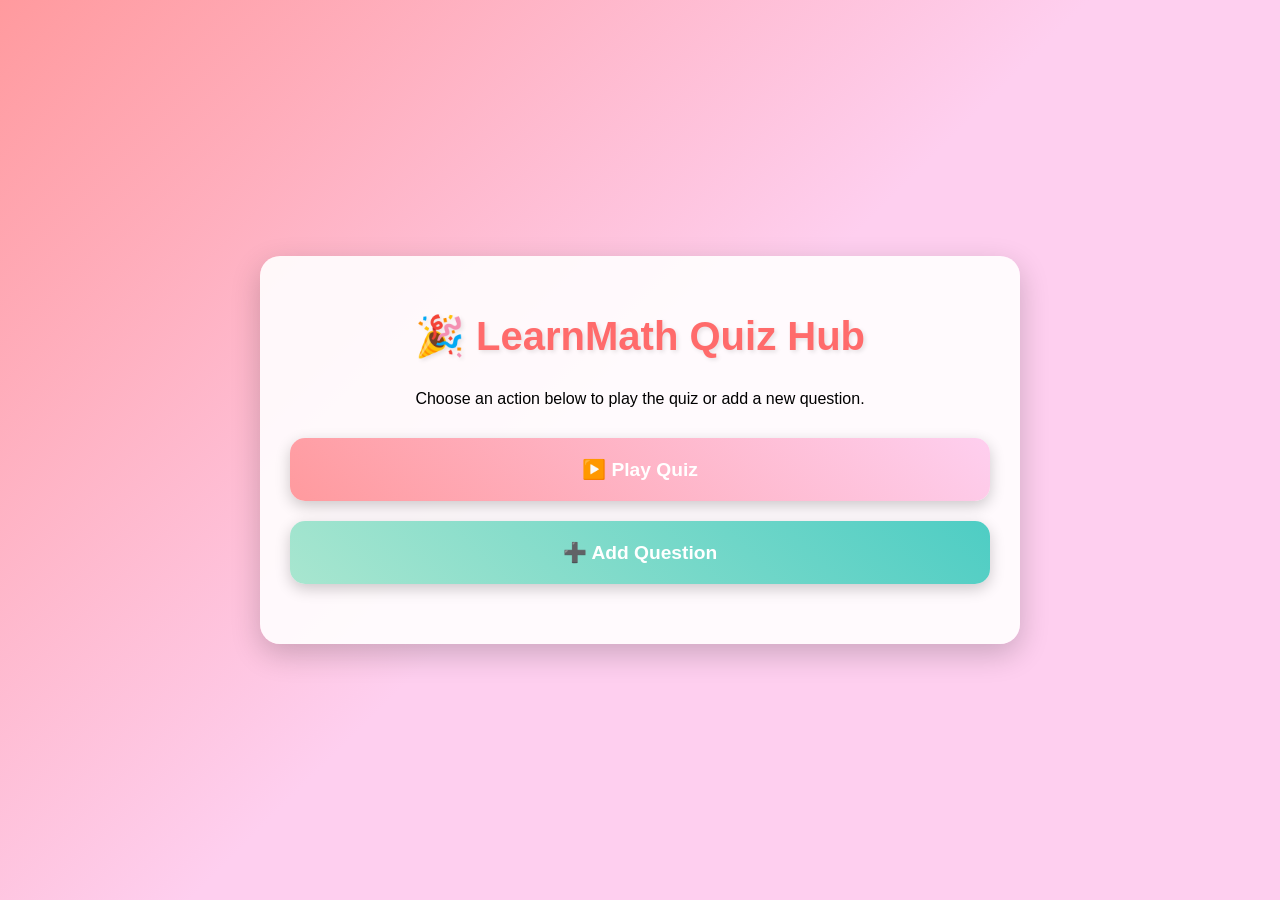
<file: index.html>
<!DOCTYPE html>
<html lang="en">
<head>
  <meta charset="UTF-8">
  <meta name="viewport" content="width=device-width, initial-scale=1.0">
  <title>LearnMath Quiz Hub</title>
  <link rel="stylesheet" href="style.css">
</head>
<body>
  <div class="container">
    <h1>🎉 LearnMath Quiz Hub</h1>
    <p class="subtitle">Choose an action below to play the quiz or add a new question.</p>
    <div class="mode-buttons">
      <button id="playQuizBtn" class="mode-btn user-btn">▶️ Play Quiz</button>
      <button id="addQuestionBtn" class="mode-btn admin-btn">➕ Add Question</button>
    </div>
    <div id="passwordMessage" class="hidden"></div>
  </div>

  <script>
    const playQuizBtn = document.getElementById('playQuizBtn');
    const addQuestionBtn = document.getElementById('addQuestionBtn');
    const passwordMessage = document.getElementById('passwordMessage');
    const correctPassword = 'LearnMath@123';

    playQuizBtn.addEventListener('click', () => {
      window.location.href = 'quiz.html';
    });

    addQuestionBtn.addEventListener('click', () => {
      const password = prompt('Enter admin password to add a question:');
      if (password === null) {
        return; // user canceled prompt
      }
      if (password === correctPassword) {
        window.location.href = 'admin.html';
      } else {
        passwordMessage.textContent = 'Access denied. Password is incorrect.';
        passwordMessage.className = 'error';
        passwordMessage.classList.remove('hidden');
      }
    });
  </script>
</body>
</html>
</file>
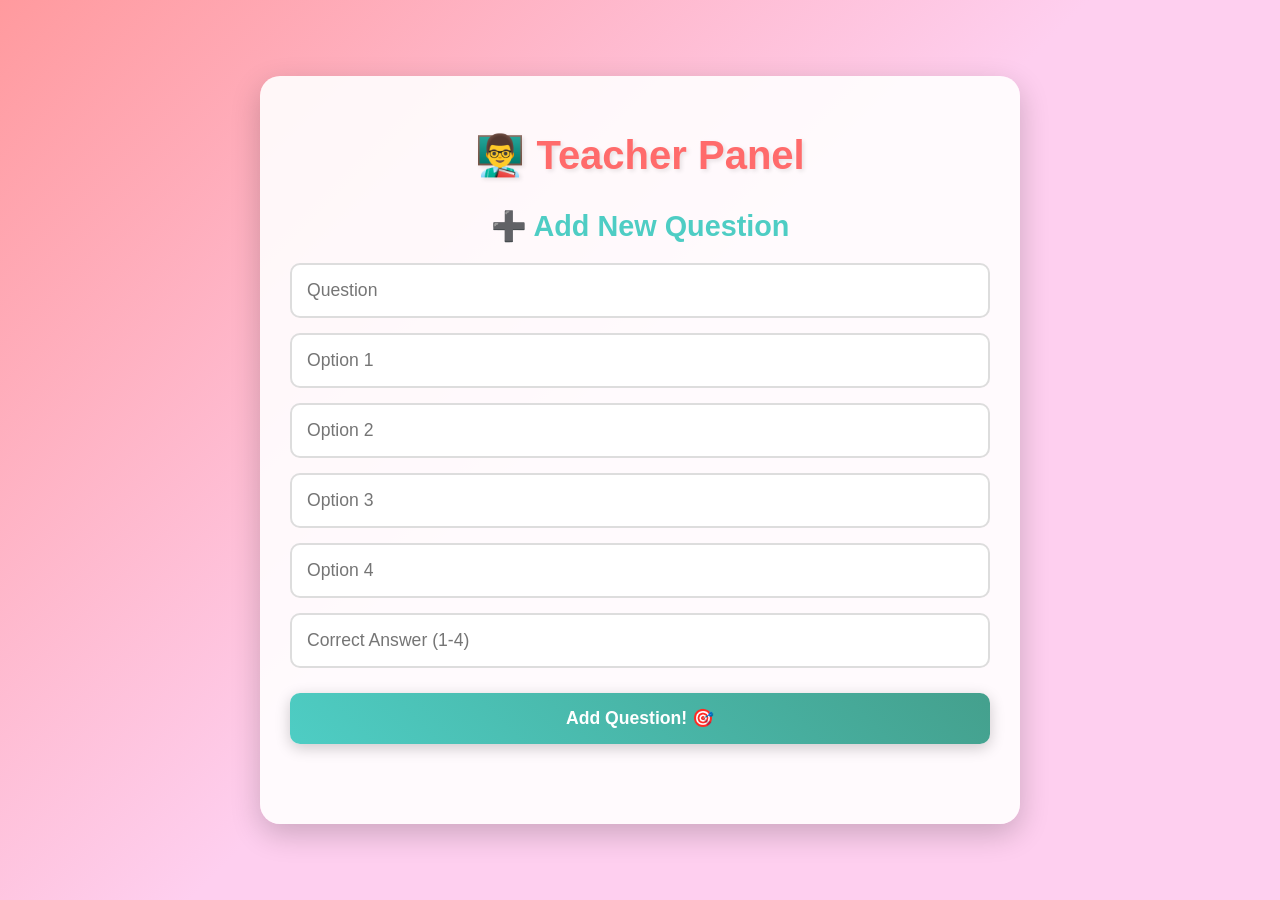
<file: admin.html>
<!DOCTYPE html>
<html lang="en">
<head>
  <meta charset="UTF-8">
  <meta name="viewport" content="width=device-width, initial-scale=1.0">
  <title>Teacher Panel - Add Questions</title>
  <link rel="stylesheet" href="style.css">
</head>
<body>
  <div class="container">
    <h1>👨‍🏫 Teacher Panel</h1>
    <h2>➕ Add New Question</h2>
    <form id="questionForm">
      <input type="text" id="question" placeholder="Question" required>
      <input type="text" id="option1" placeholder="Option 1" required>
      <input type="text" id="option2" placeholder="Option 2" required>
      <input type="text" id="option3" placeholder="Option 3" required>
      <input type="text" id="option4" placeholder="Option 4" required>
      <input type="text" id="correct" placeholder="Correct Answer (1-4)" required>
      <button type="submit" class="submit-btn">Add Question! 🎯</button>
    </form>
    <div id="message"></div>
  </div>

  <script src="admin.js"></script>
</body>
</html>
</file>
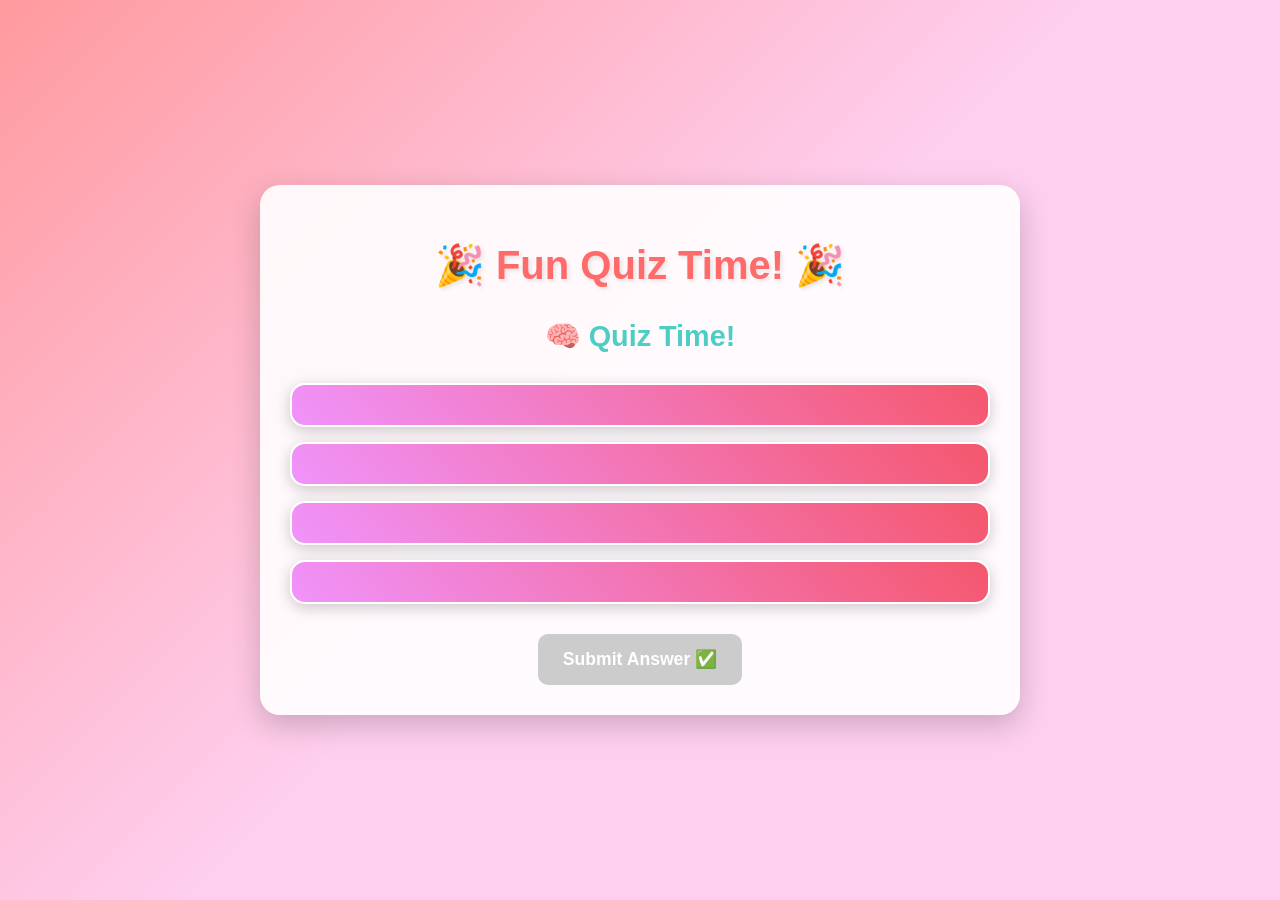
<file: quiz.html>
<!DOCTYPE html>
<html lang="en">
<head>
  <meta charset="UTF-8">
  <meta name="viewport" content="width=device-width, initial-scale=1.0">
  <title>Fun Quiz Time!</title>
  <link rel="stylesheet" href="style.css">
</head>
<body>
  <div class="container">
    <h1>🎉 Fun Quiz Time! 🎉</h1>
    <div id="noQuestions" class="hidden">
      <h2>📚 Questions Not Available</h2>
      <p>Please ask a teacher to add some questions first!</p>
    </div>
    <div id="quizContent">
      <h2>🧠 Quiz Time!</h2>
      <div id="questionContainer">
        <p id="questionNumber" class="question-number"></p>
        <p id="questionText"></p>
        <div class="options">
          <button class="option" data-option="1"></button>
          <button class="option" data-option="2"></button>
          <button class="option" data-option="3"></button>
          <button class="option" data-option="4"></button>
        </div>
        <div id="feedbackMessage" class="hidden"></div>
        <button id="actionBtn" disabled>Submit Answer ✅</button>
      </div>
      <div id="result" class="hidden">
        <h3>🎊 Quiz Complete! 🎊</h3>
        <p>Your score: <span id="score"></span></p>
        <button id="restartBtn">Play Again! 🔄</button>
      </div>
    </div>
  </div>

  <script src="quiz.js"></script>
</body>
</html>
</file>
<file: style.css>
body {
  font-family: 'Comic Sans MS', cursive, sans-serif;
  background: linear-gradient(135deg, #ff9a9e 0%, #fecfef 50%, #fecfef 100%);
  margin: 0;
  padding: 0;
  display: flex;
  justify-content: center;
  align-items: center;
  min-height: 100vh;
}

.container {
  background-color: rgba(255, 255, 255, 0.9);
  padding: 30px;
  border-radius: 20px;
  box-shadow: 0 10px 30px rgba(0, 0, 0, 0.2);
  width: 100%;
  max-width: 700px;
  text-align: center;
}

h1 {
  color: #ff6b6b;
  font-size: 2.5em;
  margin-bottom: 30px;
  text-shadow: 2px 2px 4px rgba(0, 0, 0, 0.1);
}

h2 {
  color: #4ecdc4;
  font-size: 1.8em;
  margin-bottom: 20px;
}

h3 {
  color: #45b7d1;
  font-size: 1.5em;
}

.mode-buttons {
  display: flex;
  flex-direction: column;
  gap: 20px;
  margin: 30px 0;
}

.mode-btn {
  padding: 20px 30px;
  font-size: 1.2em;
  font-weight: bold;
  border: none;
  border-radius: 15px;
  cursor: pointer;
  transition: all 0.3s ease;
  box-shadow: 0 5px 15px rgba(0, 0, 0, 0.2);
}

.user-btn {
  background: linear-gradient(45deg, #ff9a9e, #fecfef);
  color: #fff;
}

.user-btn:hover {
  transform: translateY(-3px);
  box-shadow: 0 8px 25px rgba(0, 0, 0, 0.3);
}

.admin-btn {
  background: linear-gradient(45deg, #a8e6cf, #4ecdc4);
  color: #fff;
}

.admin-btn:hover {
  transform: translateY(-3px);
  box-shadow: 0 8px 25px rgba(0, 0, 0, 0.3);
}

button {
  padding: 15px 25px;
  background: linear-gradient(45deg, #667eea, #764ba2);
  color: white;
  border: none;
  border-radius: 10px;
  cursor: pointer;
  font-size: 1.1em;
  font-weight: bold;
  transition: all 0.3s ease;
  box-shadow: 0 4px 15px rgba(0, 0, 0, 0.2);
}

button:hover {
  transform: translateY(-2px);
  box-shadow: 0 6px 20px rgba(0, 0, 0, 0.3);
}

button:disabled {
  background: #ccc;
  cursor: not-allowed;
  transform: none;
  box-shadow: none;
}

.back-btn {
  background: linear-gradient(45deg, #ff7b7b, #ffb347);
  margin-top: 20px;
}

.submit-btn {
  background: linear-gradient(45deg, #4ecdc4, #44a08d);
  margin-top: 10px;
}

.section {
  margin-top: 30px;
}

.hidden {
  display: none;
}

form {
  display: flex;
  flex-direction: column;
  gap: 15px;
  margin: 20px 0;
}

input {
  padding: 15px;
  border: 2px solid #ddd;
  border-radius: 10px;
  font-size: 1.1em;
  transition: border-color 0.3s ease;
}

input:focus {
  outline: none;
  border-color: #4ecdc4;
  box-shadow: 0 0 10px rgba(78, 205, 196, 0.3);
}

.options {
  display: flex;
  flex-direction: column;
  gap: 15px;
  margin: 30px 0;
}

.option {
  padding: 20px;
  background: linear-gradient(45deg, #f093fb, #f5576c);
  border: 2px solid #fff;
  border-radius: 15px;
  cursor: pointer;
  text-align: left;
  font-size: 1.1em;
  font-weight: bold;
  color: white;
  transition: all 0.3s ease;
  box-shadow: 0 4px 15px rgba(0, 0, 0, 0.2);
}

.option:hover {
  transform: scale(1.05);
  box-shadow: 0 6px 20px rgba(0, 0, 0, 0.3);
}

.option.selected {
  background: linear-gradient(45deg, #4ecdc4, #44a08d);
  transform: scale(1.05);
}

#message,
#feedbackMessage {
  margin-top: 15px;
  padding: 15px;
  border-radius: 10px;
  text-align: center;
  font-weight: bold;
  font-size: 1.1em;
}

.success {
  background-color: #d4edda;
  color: #155724;
  border: 2px solid #c3e6cb;
}

.error {
  background-color: #f8d7da;
  color: #721c24;
  border: 2px solid #f5c6cb;
}

#noQuestions {
  text-align: center;
  padding: 50px 20px;
  background: linear-gradient(45deg, #ffeaa7, #fab1a0);
  border-radius: 15px;
  box-shadow: 0 5px 15px rgba(0, 0, 0, 0.2);
}

#noQuestions h2 {
  color: #e17055;
  font-size: 2em;
  margin-bottom: 20px;
}

#noQuestions p {
  color: #636e72;
  font-size: 1.2em;
}

/* Mobile Responsiveness */
@media (max-width: 768px) {
  .container {
    padding: 20px;
    margin: 10px;
    border-radius: 15px;
  }

  h1 {
    font-size: 2em;
    margin-bottom: 20px;
  }

  h2 {
    font-size: 1.5em;
    margin-bottom: 15px;
  }

  h3 {
    font-size: 1.3em;
  }

  .mode-btn {
    padding: 15px 20px;
    font-size: 1em;
  }

  button {
    padding: 12px 20px;
    font-size: 1em;
  }

  input {
    padding: 12px;
    font-size: 1em;
  }

  .option {
    padding: 15px;
    font-size: 1em;
  }

  #noQuestions {
    padding: 30px 15px;
  }

  #noQuestions h2 {
    font-size: 1.5em;
  }

  #noQuestions p {
    font-size: 1em;
  }

  #result {
    padding: 20px;
  }

  #score {
    font-size: 1.3em;
  }
}

@media (max-width: 480px) {
  .container {
    padding: 15px;
    margin: 5px;
  }

  h1 {
    font-size: 1.8em;
    margin-bottom: 15px;
  }

  h2 {
    font-size: 1.3em;
    margin-bottom: 10px;
  }

  h3 {
    font-size: 1.2em;
  }

  .mode-btn {
    padding: 12px 15px;
    font-size: 0.9em;
  }

  button {
    padding: 10px 15px;
    font-size: 0.9em;
  }

  input {
    padding: 10px;
    font-size: 0.9em;
  }

  .option {
    padding: 12px;
    font-size: 0.9em;
  }

  #message {
    padding: 10px;
    font-size: 1em;
  }

  #noQuestions {
    padding: 20px 10px;
  }

  #noQuestions h2 {
    font-size: 1.3em;
  }

  #noQuestions p {
    font-size: 0.9em;
  }

  #result {
    padding: 15px;
  }

  #score {
    font-size: 1.2em;
  }
}

/* Touch devices - remove hover effects */
@media (hover: none) and (pointer: coarse) {
  .mode-btn:hover,
  button:hover,
  .option:hover {
    transform: none;
    box-shadow: 0 4px 15px rgba(0, 0, 0, 0.2);
  }
}
</file>
